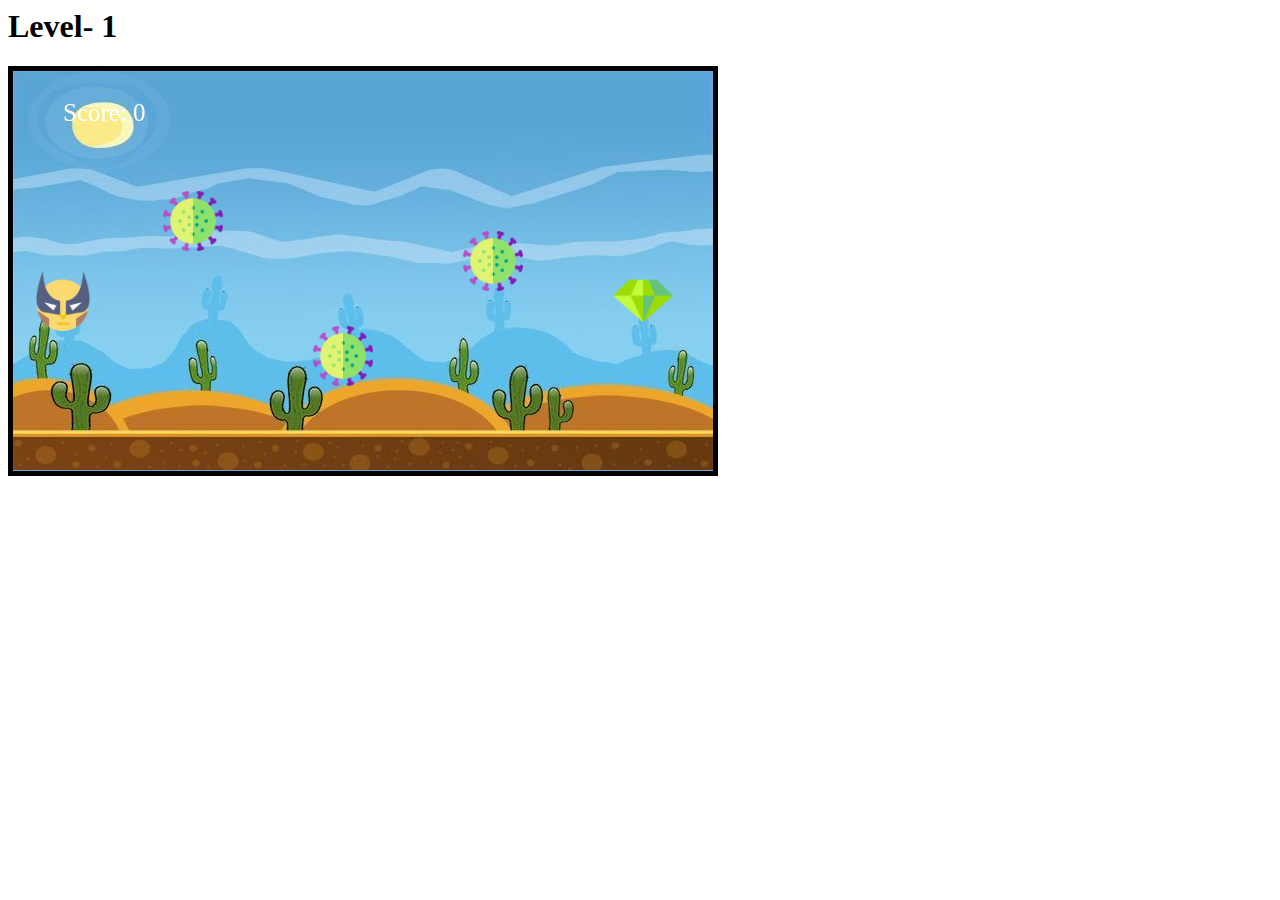
<file: Covid Fighter Game/index.html>
<html>
    <head>
        <link rel="stylesheet" type="text/css" href="index.css">
      <title>
          Game Challenge - 1
      </title>  
    </head>
    <body>
        <h1 id="level"></h1>
        <canvas id="mycanvas">
            
        </canvas>
        <script type="text/javascript" src = "script.js"></script>
    </body>
    
</html>
</file>
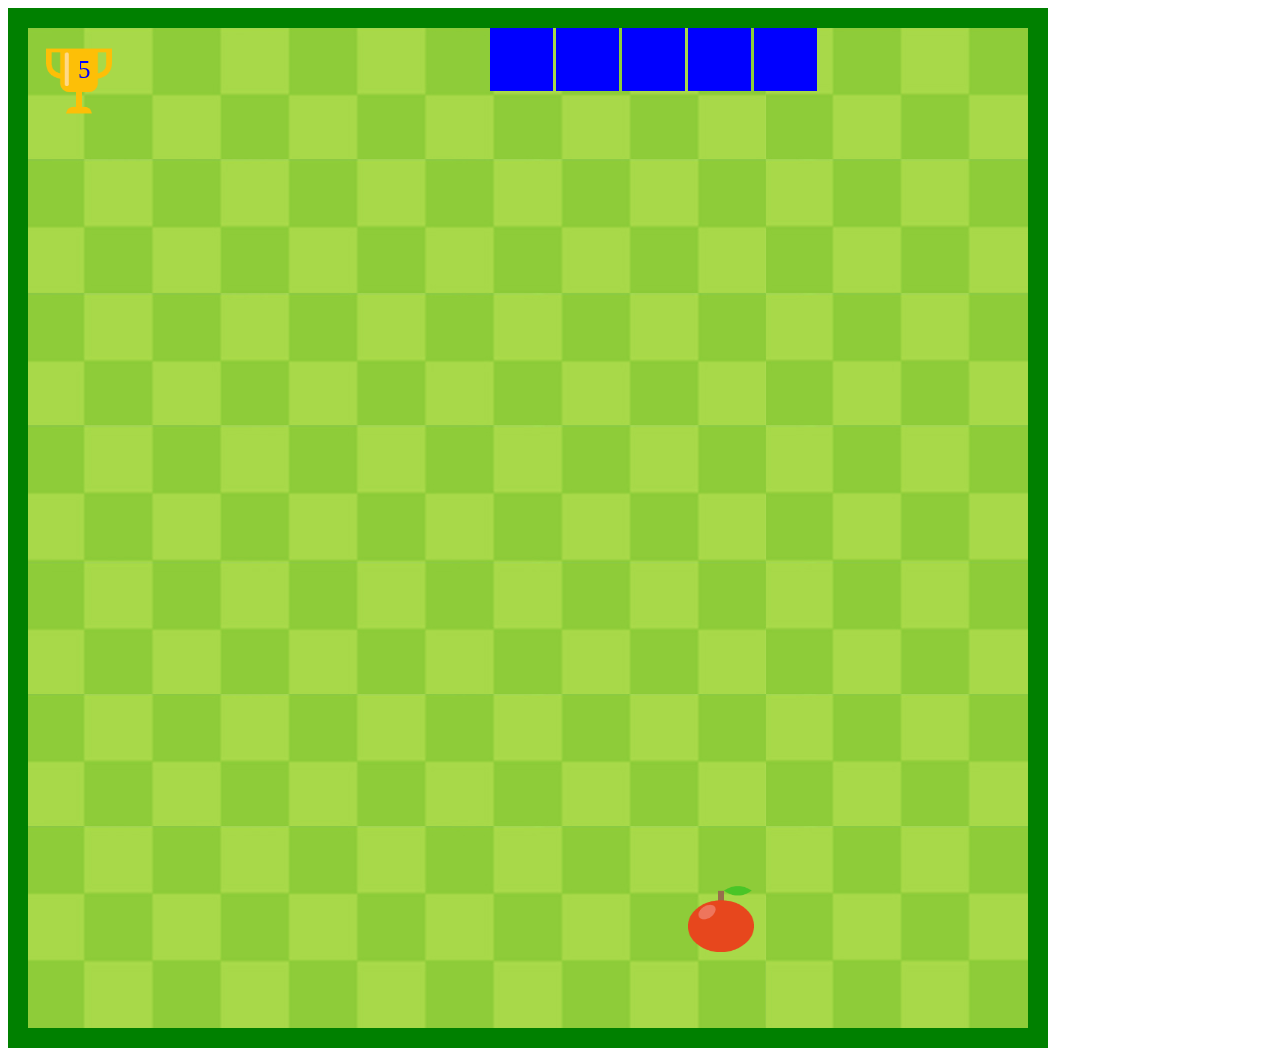
<file: Snake Game/index.html>
<html>
    <head>
        <link rel="stylesheet" type="text/css" href="index.css">
    </head>
    <body>
        <canvas id="myCanvas" width=1000px height=1000px></canvas>

    </body>
    <script type="text/javascript" src="snake.js"></script>
</html>
</file>
<file: Covid Fighter Game/index.css>
#mycanvas{
    background-image: url(Assets/back.jpeg);
    border: 5px solid black;
}
</file>
<file: Snake Game/index.css>
#myCanvas{
    background-image: url("Assets/bg.jpg");
    border:20px solid green;
}
</file>
